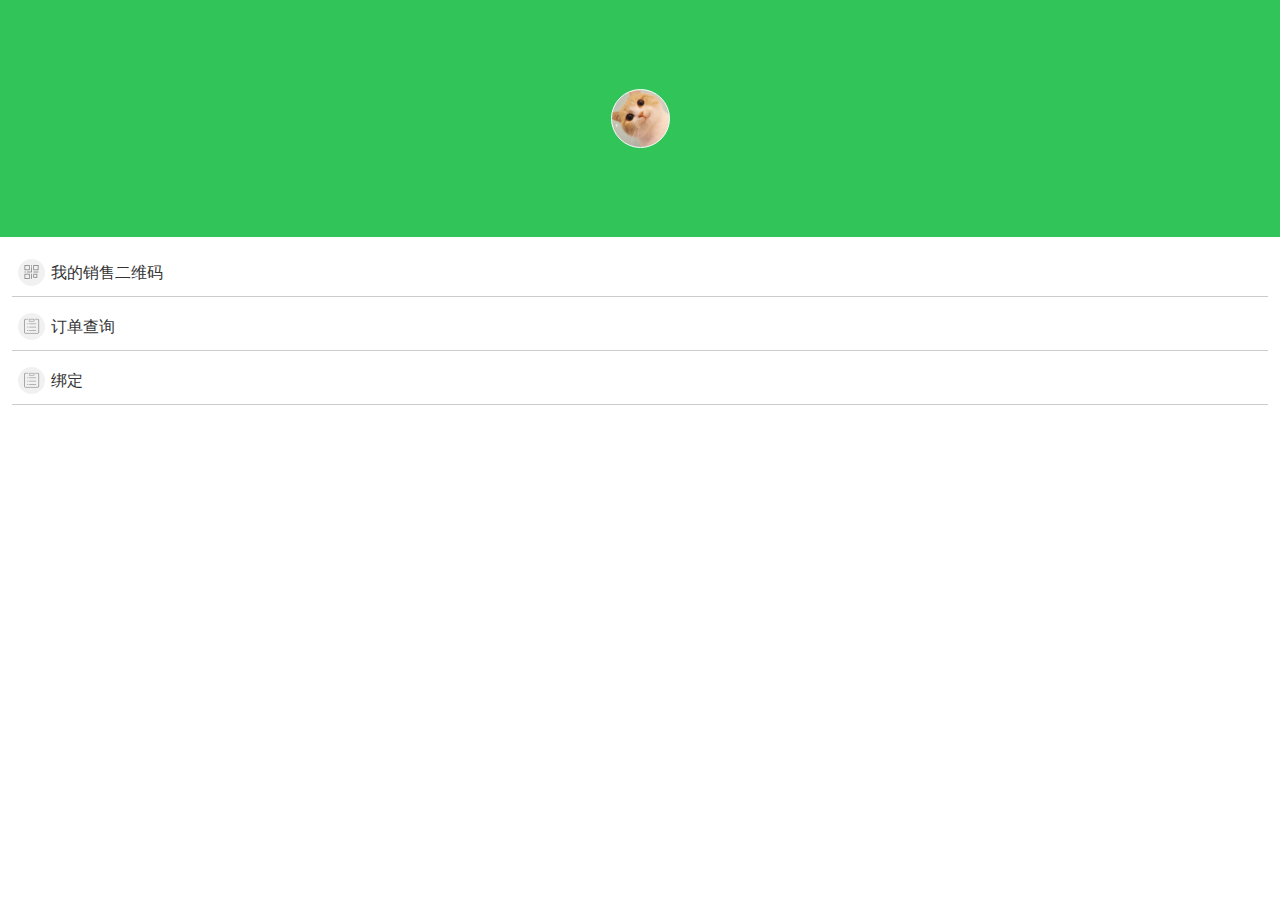
<file: salesman/index.html>
<!DOCTYPE html><html lang=en><head><meta charset=utf-8><meta http-equiv=X-UA-Compatible content="IE=edge"><meta name=viewport content="width=device-width,initial-scale=1"><link rel=icon href=favicon.ico><title>seller</title><link href=css/chunk-2b0fa40b.36259e42.css rel=prefetch><link href=css/chunk-a4db5de2.839b5f9c.css rel=prefetch><link href=css/chunk-cbb95e22.b2de3028.css rel=prefetch><link href=js/chunk-2b0fa40b.347bb8c3.js rel=prefetch><link href=js/chunk-a4db5de2.2d267f16.js rel=prefetch><link href=js/chunk-cbb95e22.e24a2b53.js rel=prefetch><link href=css/app.b0d27427.css rel=preload as=style><link href=css/chunk-vendors.7f7cfecd.css rel=preload as=style><link href=js/app.0d3e2b21.js rel=preload as=script><link href=js/chunk-vendors.577910b9.js rel=preload as=script><link href=css/chunk-vendors.7f7cfecd.css rel=stylesheet><link href=css/app.b0d27427.css rel=stylesheet></head><body><noscript><strong>We're sorry but seller doesn't work properly without JavaScript enabled. Please enable it to continue.</strong></noscript><div id=app></div><script src=js/chunk-vendors.577910b9.js></script><script src=js/app.0d3e2b21.js></script></body></html>
</file>
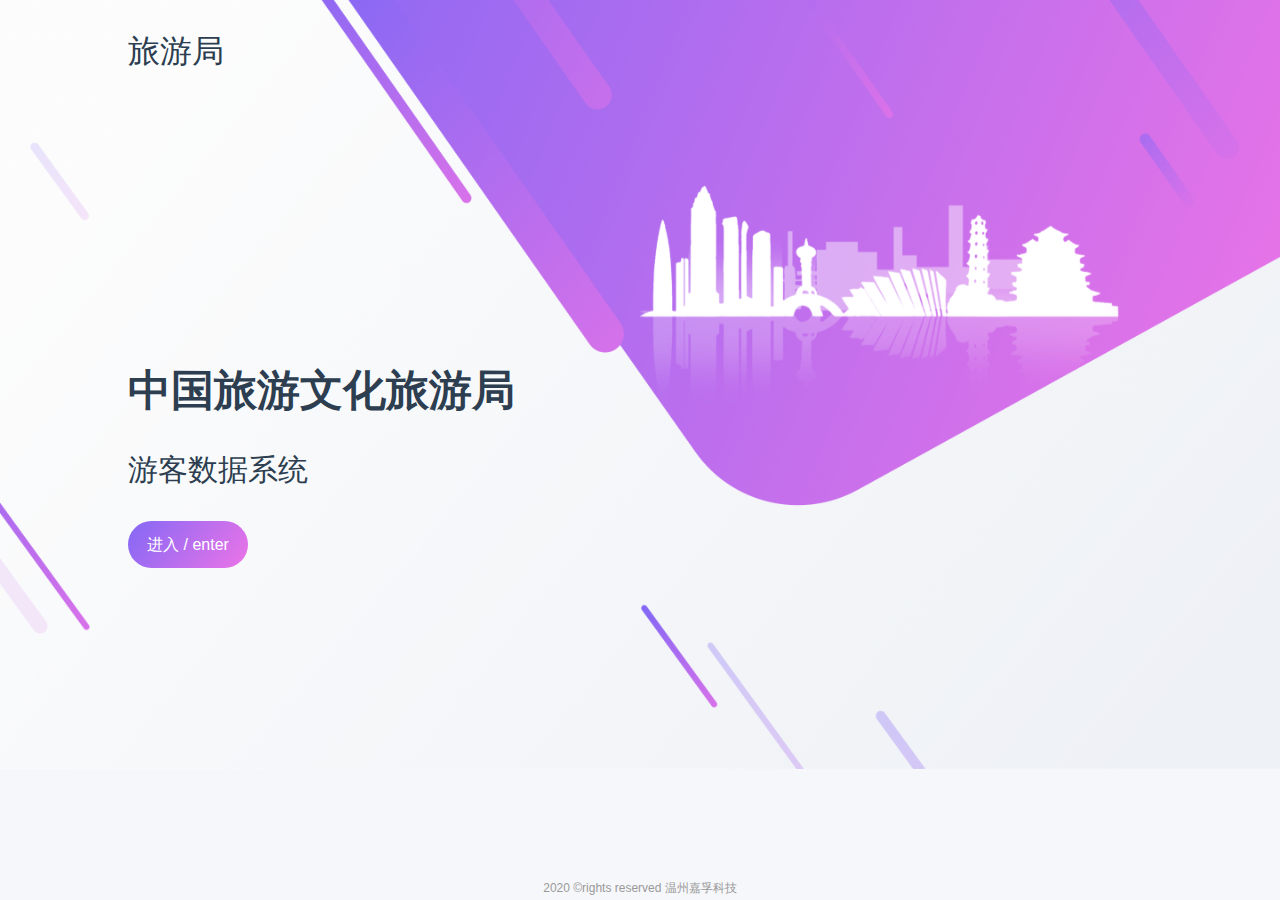
<file: travel/index.html>
<!DOCTYPE html><html lang=en><head><meta charset=utf-8><meta http-equiv=X-UA-Compatible content="IE=edge"><meta name=viewport content="width=device-width,initial-scale=1"><link rel=icon href=favicon.ico><title>travelback</title><link href=css/chunk-0dd46e22.4ce729cd.css rel=prefetch><link href=css/chunk-147665e4.f63bf766.css rel=prefetch><link href=css/chunk-21c4d03a.0263716a.css rel=prefetch><link href=css/chunk-5a5a24ef.3eb254c1.css rel=prefetch><link href=css/chunk-6ee3b881.e637d69f.css rel=prefetch><link href=css/chunk-76eebfc2.f08c444d.css rel=prefetch><link href=css/chunk-7895665e.90eb610b.css rel=prefetch><link href=css/chunk-8e12b656.f961280f.css rel=prefetch><link href=css/chunk-b3e150a6.71b9160b.css rel=prefetch><link href=js/chunk-0dd46e22.bfafe31c.js rel=prefetch><link href=js/chunk-147665e4.08ae3f48.js rel=prefetch><link href=js/chunk-21c4d03a.382fd433.js rel=prefetch><link href=js/chunk-3f110c4c.a45e86b5.js rel=prefetch><link href=js/chunk-5a5a24ef.8e6c6951.js rel=prefetch><link href=js/chunk-6ee3b881.d37aee0f.js rel=prefetch><link href=js/chunk-76eebfc2.a01db407.js rel=prefetch><link href=js/chunk-7895665e.526d9d36.js rel=prefetch><link href=js/chunk-8e12b656.223db5b7.js rel=prefetch><link href=js/chunk-b3e150a6.2e8b873b.js rel=prefetch><link href=css/app.7a449f27.css rel=preload as=style><link href=css/chunk-vendors.2ac5db4b.css rel=preload as=style><link href=js/app.f2df2fba.js rel=preload as=script><link href=js/chunk-vendors.479da6ab.js rel=preload as=script><link href=css/chunk-vendors.2ac5db4b.css rel=stylesheet><link href=css/app.7a449f27.css rel=stylesheet></head><body><noscript><strong>We're sorry but travelback doesn't work properly without JavaScript enabled. Please enable it to continue.</strong></noscript><div id=app></div><script src="https://webapi.amap.com/maps?v=1.4.15&key=424e3cac0b4bc87f098d345a81d5d623&plugin=AMap.Geocoder"></script><script src=js/chunk-vendors.479da6ab.js></script><script src=js/app.f2df2fba.js></script></body></html>
</file>
